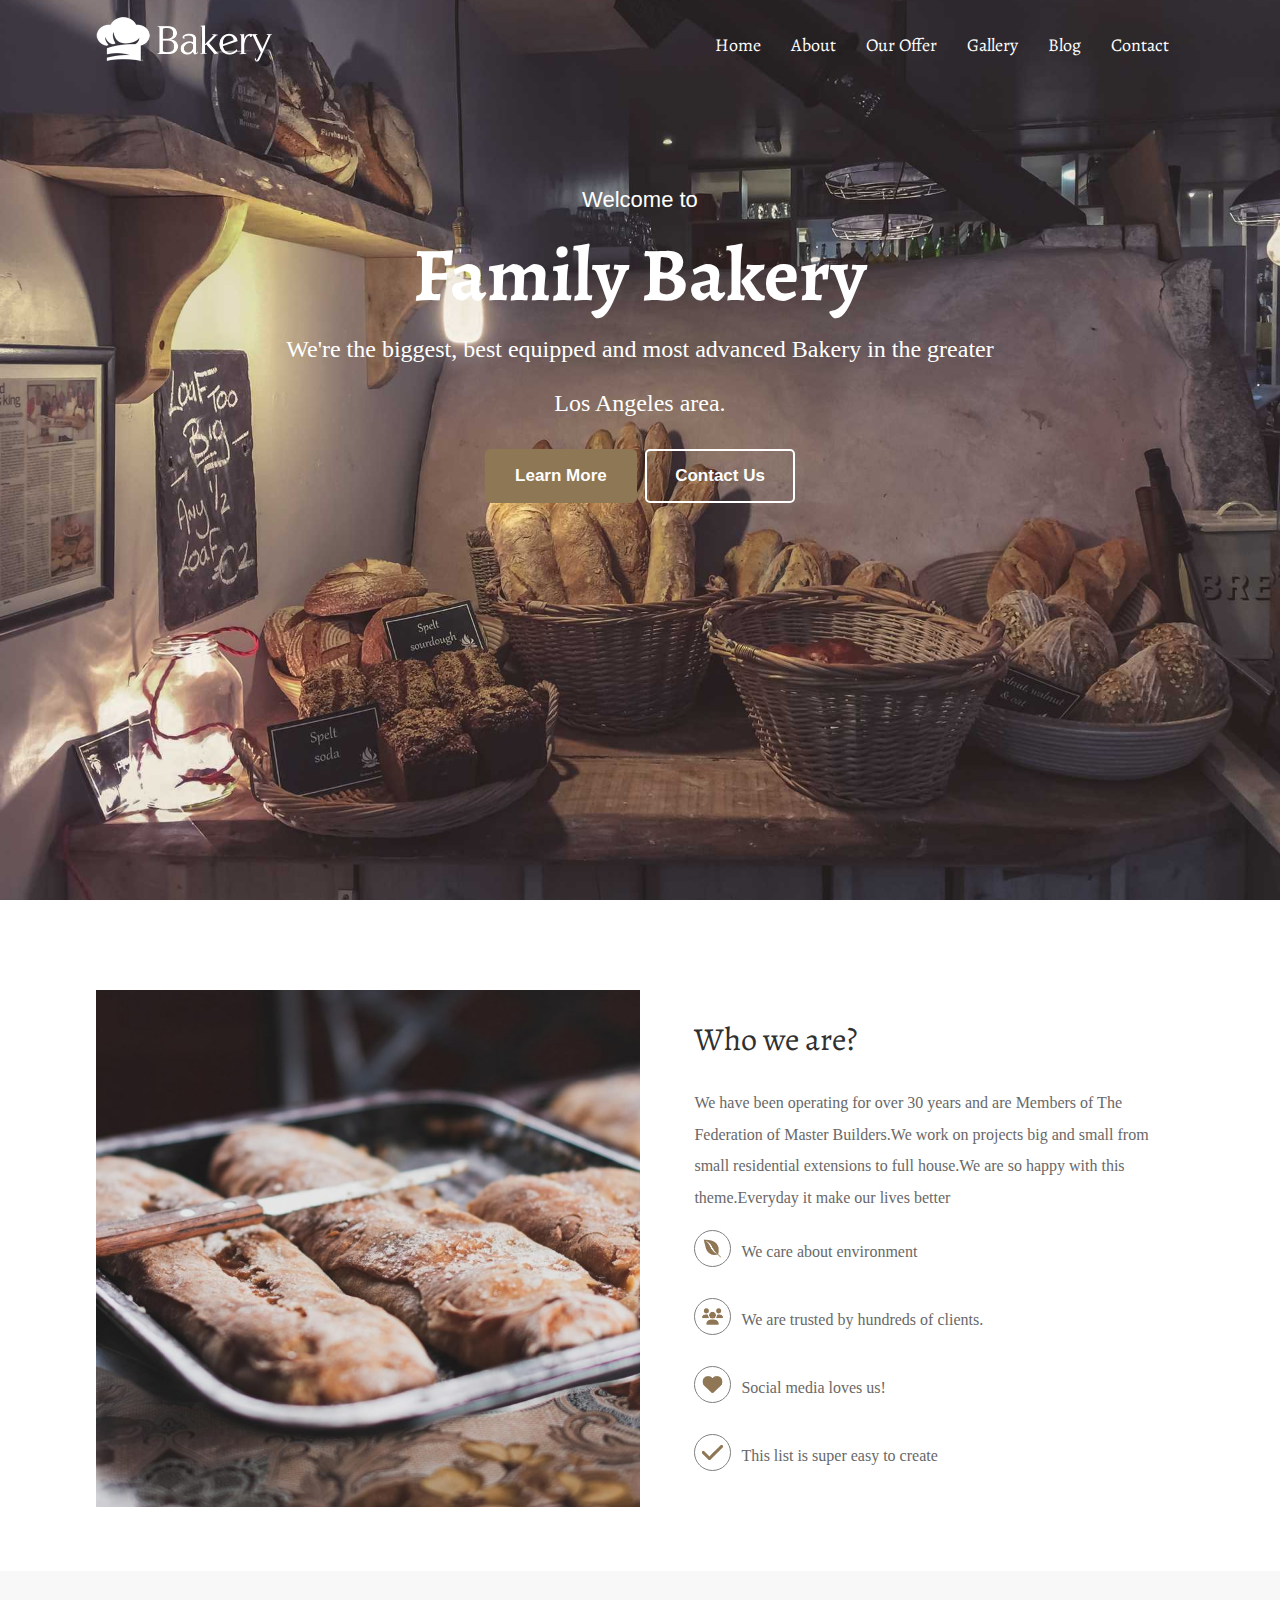
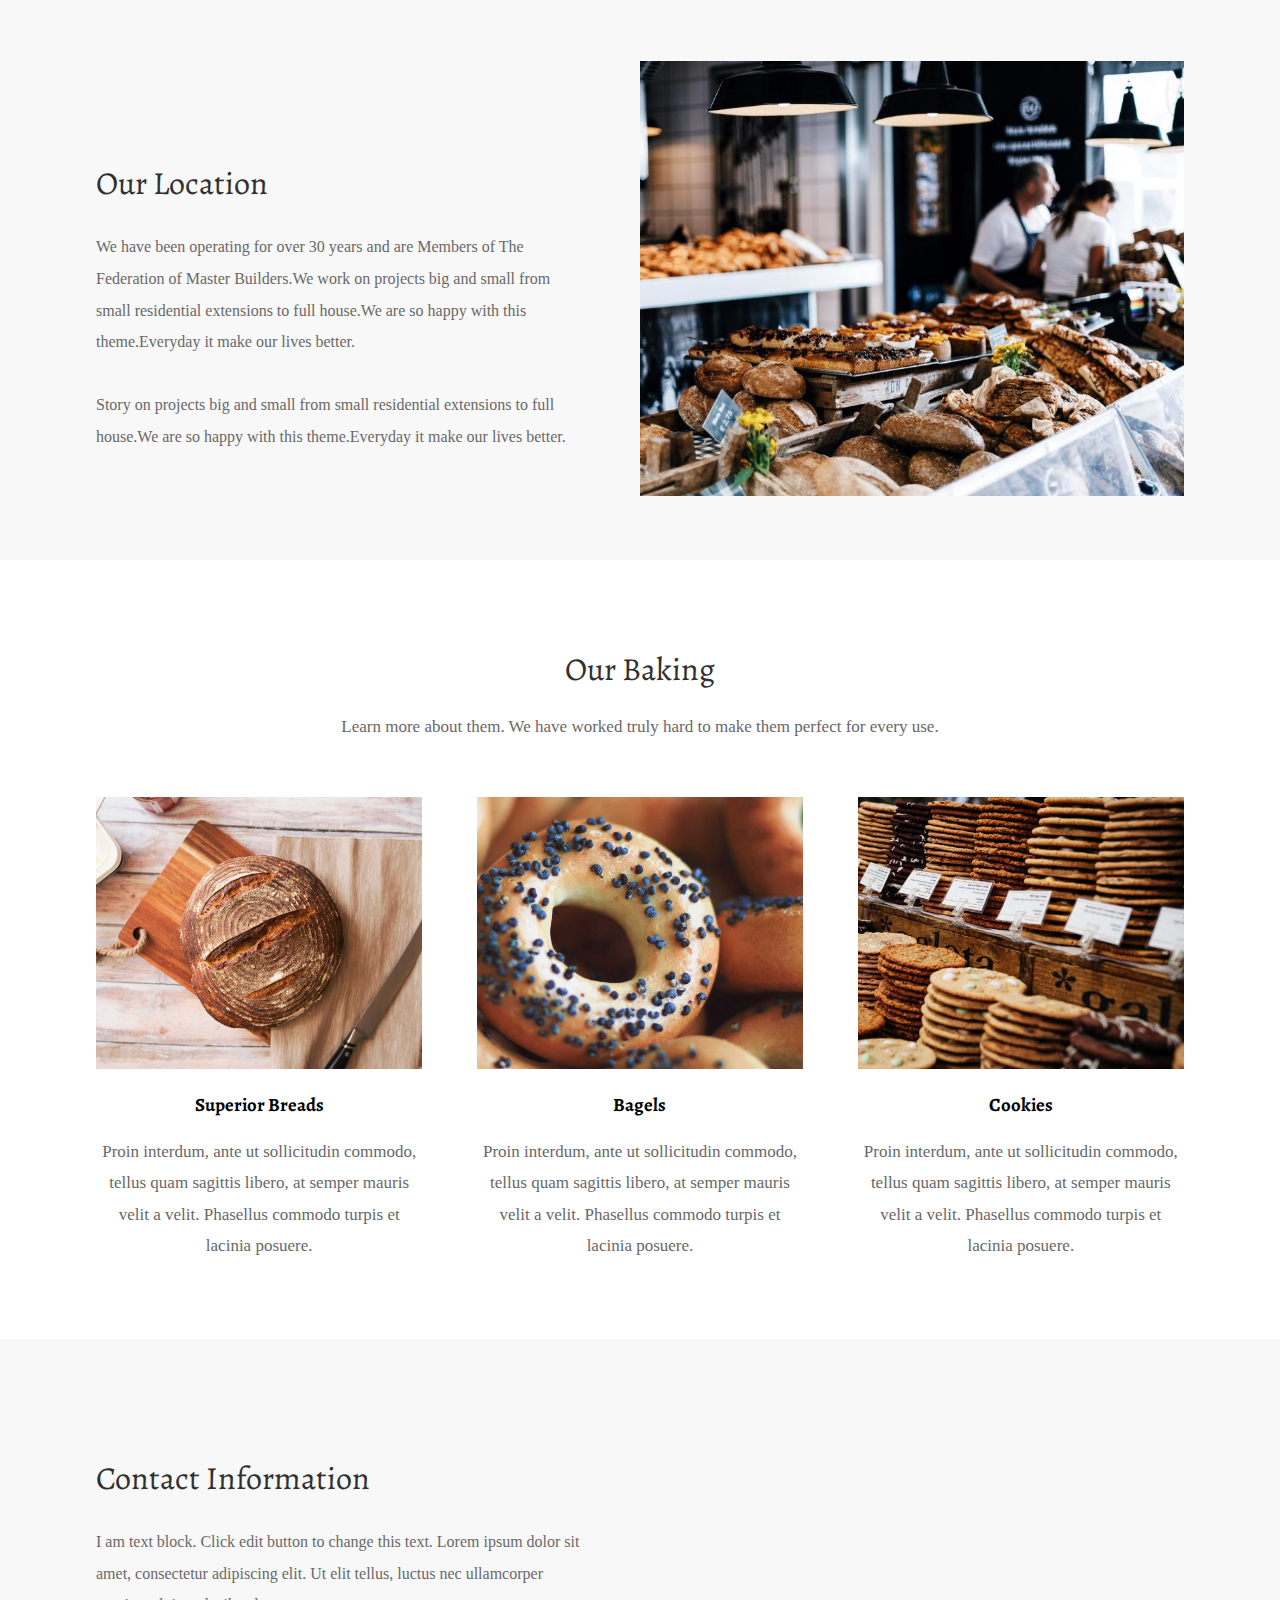
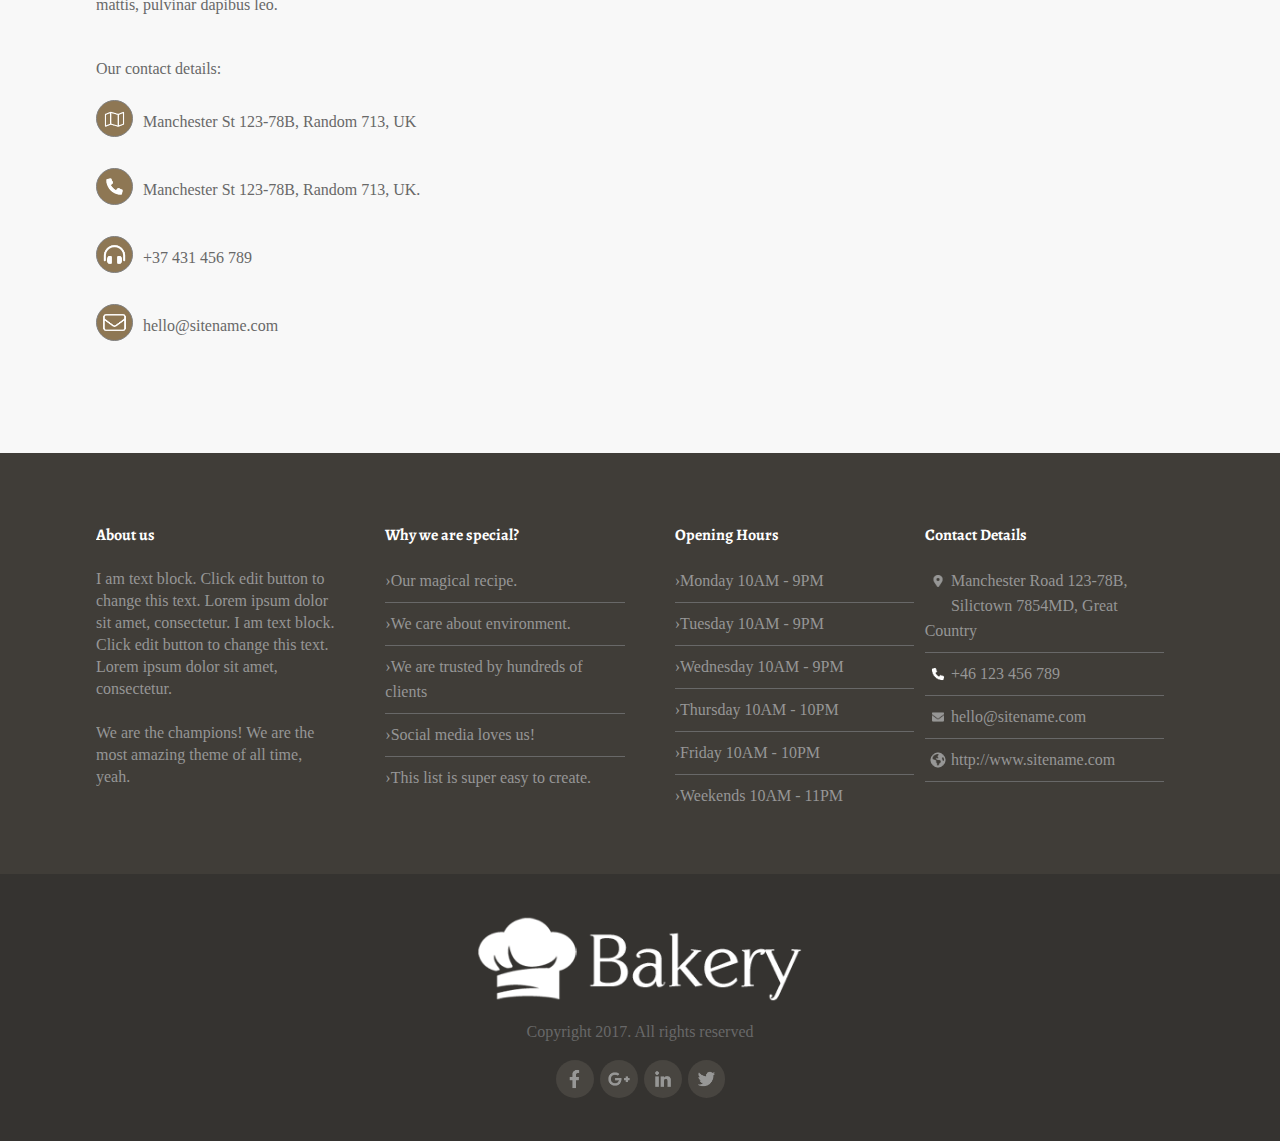
<file: index.html>
<!DOCTYPE html>
<html lang="en">
<head>
    <meta charset="UTF-8">
    <meta name="Family Bakery - Engage" content="Story on projects big and small from small residential extensions to full house. We are so happy with this theme. Everyday it make our lives better.">
    <title>Engage bakery-just anther Engage theme demos site</title>
        <link rel="shortcut icon" href="../images/bakery/bakery-color.png" type="image/x-icon">
        <link rel="preconnect" href="https://fonts.googleapis.com">
        <link rel="preconnect" href="https://fonts.gstatic.com" crossorigin>
        <link href="https://fonts.googleapis.com/css2?family=Alegreya:ital,wght@0,400..900;1,400..900&display=swap" rel="stylesheet">
    <link rel="stylesheet" href="./master.css"> 

    
</head>
<body>
 <div id="header">
  <div class="navbar">
    <div class="container">
      <div class="image-logo float-left ">
        <img src="./images/bakery-light-1.png" alt="logo">
      </div>

      <div class="float-right links">
        <ul>
          <li class="float-left"><a href="#">Home</a></li>
          <li class="float-left"><a href="#">About</a></li>
          <li class="float-left"><a href="#">Our Offer</a></li>
          <li class="float-left"><a href="#">Gallery</a></li>
          <li class="float-left"><a href="#">Blog</a></li>
          <li class="float-left"><a href="#">Contact</a></li>
        </ul>
        <div class="clear"></div>
      </div>

      <div class="clear"></div>
    </div>
  </div>

  <div class="header-content main-color ">
    <span class="fristpara">Welcome to</span>
    <h1>Family Bakery</h1>
    <p class="secandpara">
      We're the biggest, best equipped and most advanced Bakery in the greater<br><br>
      Los Angeles area.
    </p>

    <div class="header-button">
      <button class="but1" type="button">Learn More</button>
      <button class="but2" type="button">Contact Us</button>
    </div>
  </div>
</div>
 

<div class="frist-section p-section">
 <div class="container">
  <div class="w-50 float-left">
    <img src="./images/alexandru-stavrica.jpg" alt=" logo">
  </div>
  <div class="header float-right w-45 ">
    <div class="frist-section-heading ">
      <h2>Who we are?</h2>
      <p>We have been operating for over 30 years and are Members of The Federation of Master Builders.We work on projects big and small from small residential extensions to full house.We are so happy with this theme.Everyday it make our lives better</p>
    </div>
      <div class="icon-list ">
        <div class=" frist-section-icon float-left">
          <img src="./images/Icons/leaf.png" alt="leaf">
        </div>
         <p class="float-left text-icon">We care about environment</p>
          <div class="clear"></div>
      </div>
      <div class="icon-list ">
        <div class=" frist-section-icon float-left">
          <img src="./images/Icons/people.png" alt="leaf">
        </div>
         <p class="float-left text-icon">We are trusted by hundreds of clients.</p>
          <div class="clear"></div>
      </div>
      <div class="icon-list ">
        <div class=" frist-section-icon float-left">
          <img src="./images/Icons/heart.png" alt="leaf">
        </div>
         <p class="float-left text-icon">Social media loves us!</p>
          <div class="clear"></div>
      </div>
      <div class="icon-list ">
        <div class=" frist-section-icon float-left">
          <img src="./images/Icons/check.png" alt="leaf">
        </div>
         <p class="float-left text-icon">This list is super easy to create</p>
          <div class="clear"></div>
      </div>

  </div>
 </div>
<div class="clear"></div>

</div>


<div class="frist-section p-section b-g">
 <div class="container">
  <div class="w-50 float-right">
    <img src="./images/full-2.jpg" alt=" logo">
  </div>
  <div class="header float-left w-45 ">
    <div class="frist-section-heading three-section-para ">
      <h2>Our Location</h2>
      <p>We have been operating for over 30 years and are Members of The Federation of Master Builders.We work on projects big and small from small residential extensions to full house.We are so happy with this theme.Everyday it make our lives better.<br> <br>Story on projects big and small from small residential extensions to full house.We are so happy with this theme.Everyday it make our lives better.</p>
    </div>

  </div>
 </div>
<div class="clear"></div>

</div>



<div class="four-section">
   <div class="container">
     <div class="header-four-section">
        <h2>Our Baking</h2>
        <p>Learn more about them. We have worked truly hard to make them perfect for every use.</p>
    </div>
    <div>
      <div class="cards float-left frist-card">
       <div>
         <img src="./images/ben-garratt.jpg" alt="icon-img">
      </div>
     <div class=" text-center">
         <h3>Superior Breads</h3>
         <p class="height-line font-w">Proin interdum, ante ut sollicitudin commodo, tellus quam sagittis libero, at semper mauris velit a velit. Phasellus commodo turpis et lacinia posuere.</p>
      </div>
     </div>
     <div class="cards float-left">
       <div>
         <img src="./images/stas-ovsky.jpg" alt="icon-img">
      </div>
     <div class=" text-center">
         <h3>Bagels</h3>
         <p class="height-line font-w">Proin interdum, ante ut sollicitudin commodo, tellus quam sagittis libero, at semper mauris velit a velit. Phasellus commodo turpis et lacinia posuere.</p>
      </div>
     </div>
     <div class="cards float-right">
       <div>
         <img src="./images/clem-onojeghuo.jpg" alt="icon-img">
      </div>
     <div class=" text-center">
         <h3>Cookies</h3>
         <p class="height-line font-w">Proin interdum, ante ut sollicitudin commodo, tellus quam sagittis libero, at semper mauris velit a velit. Phasellus commodo turpis et lacinia posuere.</p>
      </div>
     </div>
     <div class="clear"></div>
    </div>
   </div>
</div>

<div class="frist-section p-section section-five b-g">
 <div class="container">
  <div class="w-50 float-right p-d">
  <iframe src="https://www.google.com/maps/embed?pb=!1m18!1m12!1m3!1d110529.00185279522!2d31.055109500885024!3d30.035959651994666!2m3!1f0!2f0!3f0!3m2!1i1024!2i768!4f13.1!3m3!1m2!1s0x145846c9306e97af%3A0x5315ebf6378470c0!2sRoute!5e0!3m2!1sen!2seg!4v1752138529688!5m2!1sen!2seg" width="600" height="550" style="border: 0;" allowfullscreen="" loadin"lazy" referrerpolicy="no-referrer-when-downgrade"></iframe>
  </div>
  <div class="header float-left w-45 ">
    <div class="frist-section-heading ">
      <h2>Contact Information</h2>
      <p>I am text block. Click edit button to change this text. Lorem ipsum dolor sit amet, consectetur adipiscing elit. Ut elit tellus, luctus nec ullamcorper mattis, pulvinar dapibus leo.<br><br>Our contact details:</p>
    </div>
      <div class="icon-list ">
        <div class=" frist-section-icon float-left b-g-icon">
          <img src="./images/Icons/map.png" alt="leaf">
        </div>
         <p class="float-left text-icon">Manchester St 123-78B, Random 713, UK</p>
          <div class="clear"></div>
      </div>
      <div class="icon-list ">
        <div class=" frist-section-icon float-left b-g-icon">
          <img src="./images/Icons/phone.png" alt="leaf">
        </div>
         <p class="float-left text-icon">Manchester St 123-78B, Random 713, UK.</p>
          <div class="clear"></div>
      </div>
      <div class="icon-list ">
        <div class=" frist-section-icon float-left b-g-icon">
          <img src="./images/Icons/headphone.png" alt="leaf">
        </div>
         <p class="float-left text-icon">+37 431 456 789</p>
          <div class="clear"></div>
      </div>
      <div class="icon-list ">
        <div class=" frist-section-icon float-left b-g-icon">
          <img src="./images/Icons/email.png" alt="leaf">
        </div>
         <p class="float-left text-icon">hello@sitename.com</p>
          <div class="clear"></div>
      </div>

  </div>
 </div>
<div class="clear"></div>

</div>


<div class="six-section">
  <div class="container  ">
    <div class="one w-25 float-left ">
      <div>
     <h4>About us</h4>
      </div>
      <div>
        <p>I am text block. Click edit button to change this text. Lorem ipsum dolor sit amet, consectetur. I am text block. Click edit button to change this text. Lorem ipsum dolor sit amet, consectetur.

            <br><br>We are the champions! We are the most amazing theme of all time, yeah.</p>
       </div>
    </div>
    <div class="two w-25 float-left ">
      <div>
        <h4>Why we are special?</h4>
      </div>
      <div class="line-height">
      <div><p>&#8250;Our magical recipe.</p></div>
      <hr class="custom-line">

      <div><p>&#8250;We care about environment.</p></div>
      <hr class="custom-line">
      <div><p>&#8250;We are trusted by hundreds of clients</p></div>
      <hr class="custom-line">
      <div><p>&#8250;Social media loves us!</p></div>
      <hr class="custom-line">
      <div><p>&#8250;This list is super easy to create.</p></div>
      
      </div>
    </div>
    <div class="three w-25 float-left">
      <div>
        <h4>Opening Hours</h4>
      </div>
      <div class="line-height">
      <div><p>&#8250;Monday 10AM - 9PM</p></div>
      <hr class="custom-line">
      <div><p>&#8250;Tuesday 10AM - 9PM</p></div>
      <hr class="custom-line">
      <div><p>&#8250;Wednesday 10AM - 9PM</p></div>
      <hr class="custom-line">
      <div><p>&#8250;Thursday 10AM - 10PM</p></div>
      <hr class="custom-line">
      <div><p>&#8250;Friday 10AM - 10PM</p></div>
      <hr class="custom-line">
      <div><p>&#8250;Weekends 10AM - 11PM</p></div>
      </div>
    </div>
    <div class="four w-25 float-right">
      <div>
        <h4>Contact Details</h4>
      </div>
      <div class="line-height">
        <div>
        <div class="w-six-icon float-left">
          <img src="./images/Icons/location.png" alt="location">
        </div>
           <p>Manchester Road 123-78B, Silictown 7854MD, Great Country</p>
           <div class="clear"></div>
        </div>
        <hr class="custom-line">
          
          <div>
        <div class="w-six-icon float-left">
          <img src="./images/Icons/phone.png" alt="location">
        </div>
           <p>+46 123 456 789</p>
           <div class="clear"></div>
        </div>
        <hr class="custom-line">

         <div>
        <div class="w-six-icon float-left">
          <img src="./images/Icons/email-solid.png" alt="email-solid">
        </div>
           <p>hello@sitename.com</p>
           <div class="clear"></div>
        </div>
        <hr class="custom-line">


         <div>
        <div class="w-six-icon float-left">
          <img src="./images/Icons/earth.png" alt="earth">
        </div>
           <p>http://www.sitename.com</p>
           <div class="clear"></div>
        </div>
        <hr class="custom-line">







           <div class="clear"></div>
      </div>

    </div>









  </div>












</div> 

<div class="final-section">
  <div class="container">
    <div class="final-icon">
      <div class="final-img-logo">
        <img src="./images/bakery-light-1.png" alt="bakery-light">
      </div>
      <div>
      <p>Copyright 2017. All rights reserved</p>
      </div>
      <div class="final-icon-img">
        <div class="final-img-icon float-left">
          <img src="./images/Icons/facebook.png" alt="facebook.png">
        </div>

         <div class="final-img-icon float-left">
          <img src="./images/Icons/google.png" alt="google.png">
        </div>

         <div class="final-img-icon float-left">
          <img src="./images/Icons/linkedin.png" alt="linkedin.png">
        </div>

         <div class="final-img-icon float-left">
          <img src="./images/Icons/twitter.png" alt="twitter.png">
        </div>
        <div class="clear"></div>

      </div>




    </div>










  </div>



</div>























    
</body>

</html>
</file>
<file: master.css>
/*                                 start style general*/
body{
    margin: 0%; 
    font-family:"Alegreya sans", sans-serif; 

}

    

h1,h2,h3,h4,h5,h6 {
font-family: "Alegreya",serif;

}
.container {
    width: 85%;
    margin: auto;
    overflow: hidden;
}
.container::after {
  content: "";
  display: table;
  clear: both;
}

div img{
    width: 100%;
}
.image{
    width: 100%;
}

p{

 font-family: 
    "Alegreya Sans";
    
    color:#686868;

}
h2{
    color: #303030;
    font-size: 32px;
    font-weight: 400;
   } 
.main-color{
    color:white;
}
.float-right{
    float: right;
}
.float-left{
    float: left;
}
.clear{
    clear: both;
}
ul {
    margin: 0;
    padding-left: 0;
    list-style: none;

}
a {
text-decoration: none;    
}

.w-50{
    width: 50%;}
.w-45{
    width: 45%;}
.p-section{
    padding-top: 90px;
    padding-bottom: 60px;
}
.text-center{
    text-align: center;
}
.height-line{
    line-height: 31.62px;


}
.font-w{
    font-size: 17px;
    font-weight: 400;
}
.b-g{
    background-color: #f8f8f8;}

    

/*                                    end style general*/
/*                                   start style cotener*/
#header{
   min-height:100vh;
    background-image: url(./images/drew-coffman-1872.jpg);
    background-size: cover;
    background-position: center center;
   
}
 

    
 .image-logo img{
    height: 48px;
 
}
 #header .links{
    padding-top:18px;
    padding-bottom: 18px;

}

.links ul li a {
    margin-left: 15px;
    margin-right: 15px;
    color: white;
    font-size: 18px;
    font-weight: 400;
    font-family: "Alegreya",serif;
}
.navbar{
    padding-top: 15px;
    padding-bottom: 15px;
}

.header-content{
    width: 58.5%;
    margin: auto;
    text-align: center;
    margin-top: 97px;
    color: white;
    font-weight: 400;
    
}
.header-content h1{
    font-size: 76px;
    color: white;
    margin-top: 10px;
    margin-bottom: 10px;



    
}
    
    
.header-content p{
    color: white;
    margin: 0px;
}
.fristpara{
    font-size: 22px;
    margin: 0%;

}
.secandpara{
    font-size: 24px;

}
.header-button{

    margin-top: 30px;
}
.header-button button{
    background-color:transparent;
    border:none;
    padding: 15px 28px;
    color: white;
    font-size: 17px;
    font-weight: 700;
    border-radius: 5px; 
    margin: 2px;

}
.header-button .but1{
    background-color: #8E7754;
    border: 2px solid;
    border-color: #8E7754;

}
.header-button .but2{
    border-color: white;
    border: 2px solid;

}
.frist-section-heading p{
    line-height: 31.62px;
} 
.frist-section-icon{
    width: 35px;
    height: 35px;
    border-radius: 100%;
    border: .5px solid gray;
    line-height: 44px;
    font-size: 20px;
    top: 6px;
    margin-right: 10px;
}
.text-icon{
margin: 13px 0px 22px 0px;    
}
.icon-list{
    margin-bottom: 15px;
}



                               /*END style first part*/
        /*                         start part 3                      */

.three-section-para{
    margin-top: 100px;
}




  /*                                    end part 3                      */
 /*                            start part 4                      */
    

 .four-section{
    padding-top: 60px;
    padding-bottom: 60px;
 }

 .four-section .header-four-section{
     text-align: center;
     margin-bottom: 60px;
 }

 .four-section .header-four-section p{
    font-size: 17px;
    font-weight: 400;
 }   

.four-section .cards{
    width: 30%;
}

.frist-card{
    margin-right: 5%;
}
/*                                         end part 4                               */
 /*                                       start part5                                */
 .b-g-icon{
    background-color: #8E7754;
 }

.p-d{
    padding-top: 10px;

}
/*                                       end part5                                   */

 /*                                        start part6                             */


.w-six-icon{
    width: 11%;
}
.w-25{
    width: 22%;
}

    

.custom-line {
  border: none;
  height: 0.1px;
  background: #686868;
  margin: -7px 0;
}
.three {
    margin-left: 50px;


}
.two{
    margin-left:50px;
}
.four{
    margin-right: 20px;
}
.one p{
    line-height: 22px;
}
.six-section h4{
    color: white;
}
.six-section{
    background-color:#403d38;
 padding-top: 50PX;
 padding-bottom: 50PX;
}

.line-height{

    line-height: 25px;
}
.six-section p{
    color:#969696 ;
}
/*                                end part6*/
/*                                              start part7                             */




.final-section{
    background-color: #353330;
    padding-top: 40px;
    padding-bottom: 40px;
}

.final-img-logo{
    width: 30%;
    margin-left: 35%;
}
.final-img-icon{
    width: 6%;
    height: 6%;
    border-radius: 100%;
    line-height: 3px;
    background-color: #484540;
    margin: 3px;
    
}
.final-icon{
    text-align: center;

}
.final-icon-img{
    margin-left: 42%;
}

 
  




















 .test{
    background-color: #555;

}
.test1{
background-color: chartreuse;
}
.test2{
    background-color: cadetblue;
}
.test3{
    background-color: black;
}
.test4{ background-color: burlywood;}
.test5{
    background-color: brown;
}
</file>
